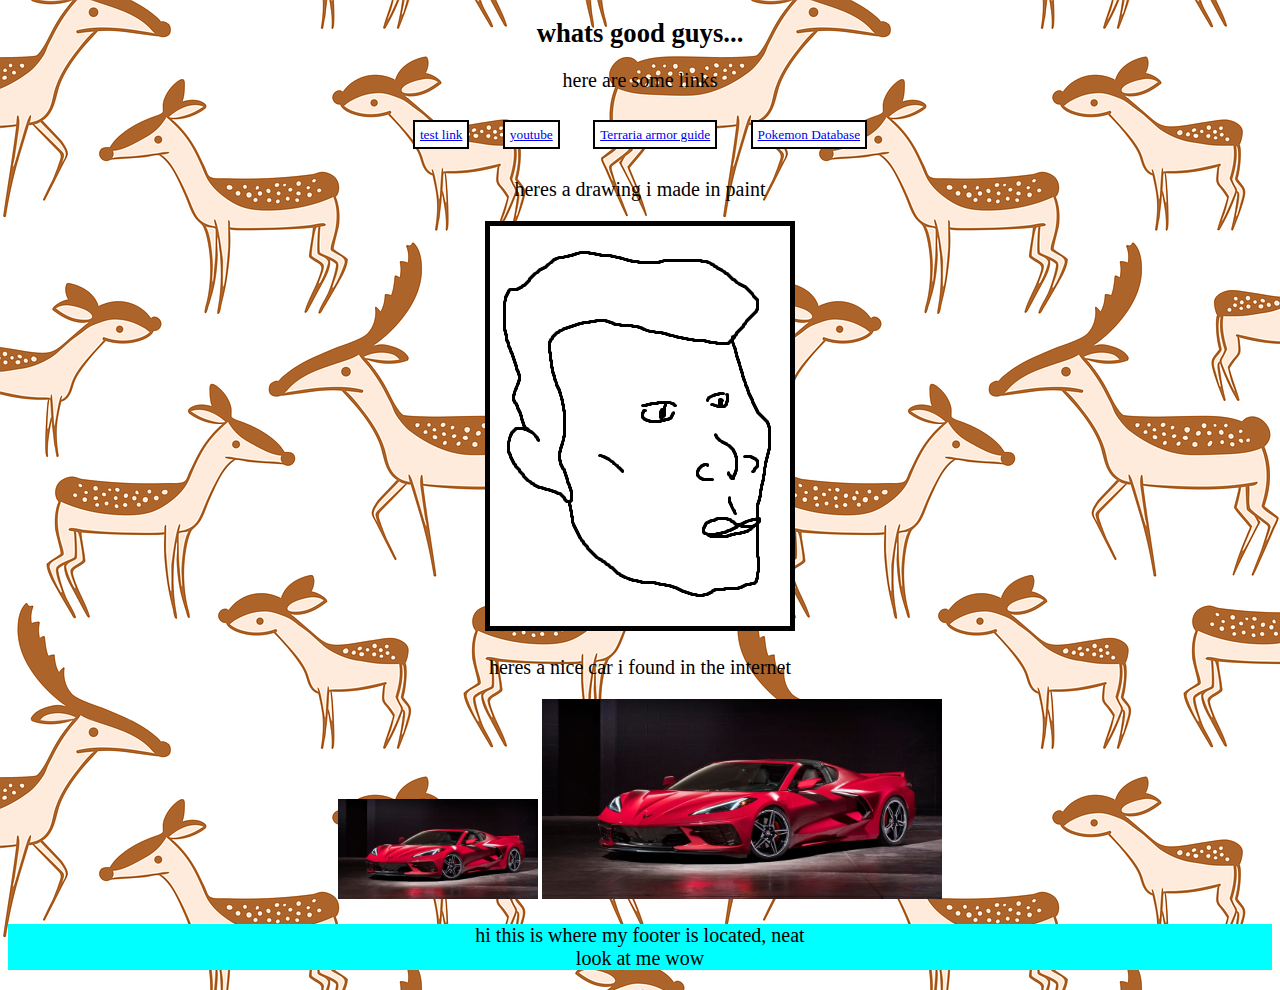
<file: index.html>
<!DOCTYPE html>
<html>

    <head>
        <title>HELLO MY WORLD</title>
        <link rel="stylesheet" href="main.css">
    </head>
    <center>
    <body>
        
        <h1>whats good guys...</h1>
        <p>here are some links</p>
            <ul>
                <a class="spacing" href="http://brackets.io">test link</a>
                <a class="spacing" href="https://www.youtube.com/">youtube</a>
                <a class="spacing" href="https://terraria.fandom.com/wiki/Armor">Terraria armor guide</a> 
                <a class="spacing" href="https://pokemondb.net/">Pokemon Database</a>
            </ul>
        
        
        <p>heres a drawing i made in paint</p>
        <img 
        class="crop_1"    
        src="Untitled.png">
        <p>heres a nice car i found in the internet</p>
        <img src="small_image.jpg" width=200 height= 100>
        <img src="bigger_image.jpg" width=400 height = 200>
        
    </body>
    
    
    <footer>
        <p>hi this is where my footer is located, neat <br>
        look at me wow</p>
        
    </footer>
    </center>
</html>
</file>
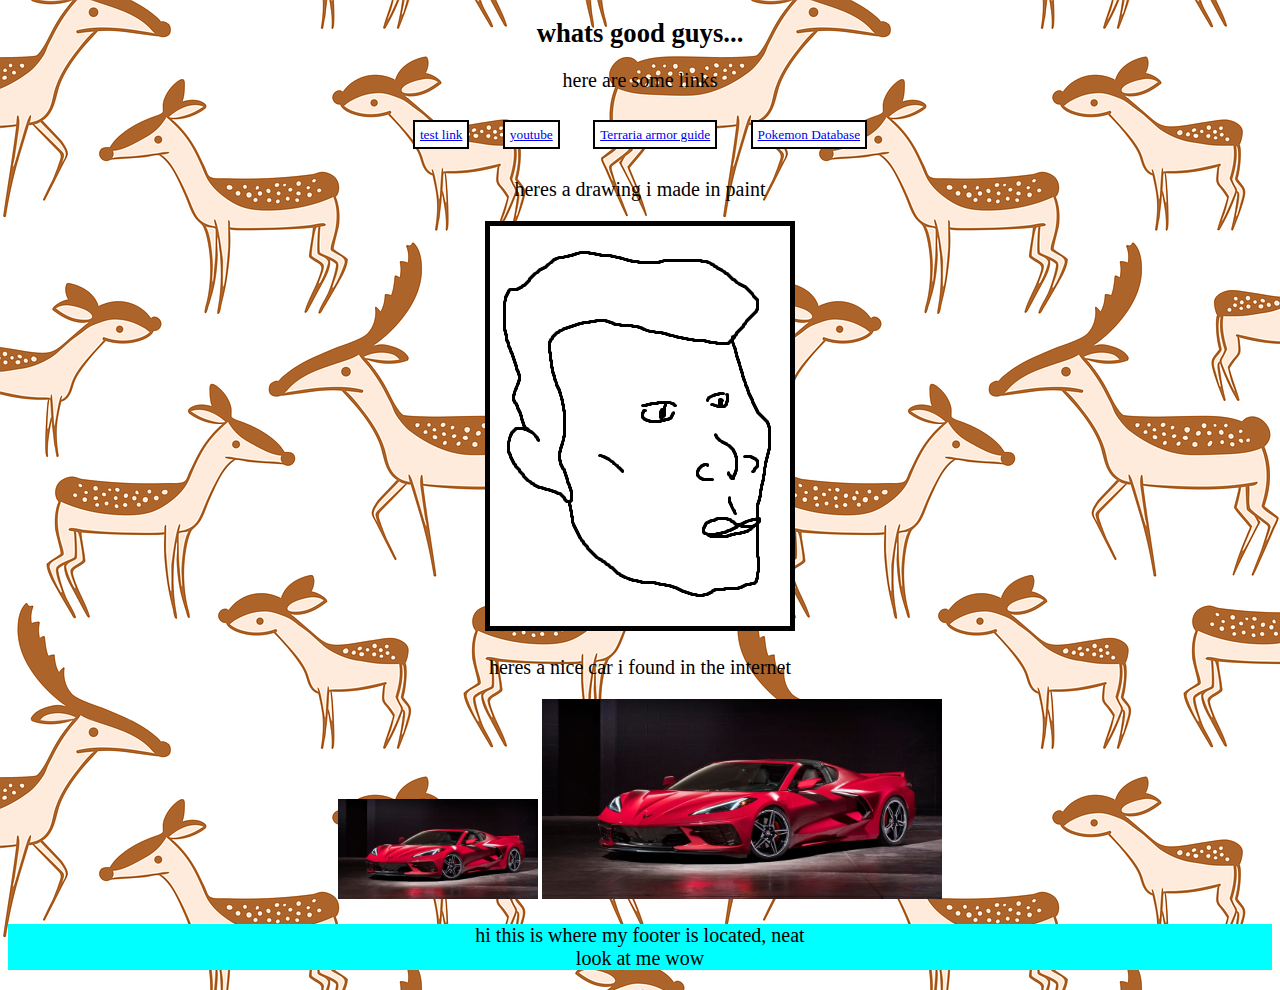
<file: test_website.html>
<!DOCTYPE html>
<html>

    <head>
        <title>HELLO MY WORLD</title>
        <link rel="stylesheet" href="main.css">
    </head>
    <center>
    <body>
        
        <h1>whats good guys...</h1>
        <p>here are some links</p>
            <ul>
                <a class="spacing" href="http://brackets.io">test link</a>
                <a class="spacing" href="https://www.youtube.com/">youtube</a>
                <a class="spacing" href="https://terraria.fandom.com/wiki/Armor">Terraria armor guide</a> 
                <a class="spacing" href="https://pokemondb.net/">Pokemon Database</a>
            </ul>
        
        
        <p>heres a drawing i made in paint</p>
        <img 
        class="crop_1"    
        src="Untitled.png">
        <p>heres a nice car i found in the internet</p>
        <img src="small_image.jpg" width=200 height= 100>
        <img src="bigger_image.jpg" width=400 height = 200>
        
    </body>
    
    
    <footer>
        <p>hi this is where my footer is located, neat <br>
        look at me wow</p>
        
    </footer>
    </center>
</html>
</file>
<file: main.css>
html { /*entire background modification*/
    /*background-image: linear-gradient(100deg, rgb(230, 233, 233) 0%, rgb(500, 600, 20) 100%);*/
    /*background-image: repeating-conic-gradient(red 1%, yellow 3%, black 5%, blue 7%, green 9%, white 10%, brown 12%);*/
    background-image: url('deer.png')
    /*background-image: radial-gradient(red 40%, green 80%, yellow 20%);*/
}
body { /*modifications within the body*/
    
    font-size: 13pt;
    /*border-spacing: "100"; */
}
h1 { /*modificatoins for the header*/
    font-size: 20pt
}

p{ /*modifications for paragraphs*/
    font-size: 15pt
}

ul{ /*backgound for url links*/

    padding: 15px;
    font-size: 10pt
}

.crop_1 { /*modifications for my paint drawing*/
    width: 300px;
    height: 400px;
    object-fit: none;
    object-position: 25% 15%;
    border: 5px solid black;
}

.spacing { /*modifications for URL links*/
    background-color: white;
    margin: 15px;
    border: 2px solid black;
    padding: 5px
}

footer { /*very bottom of a page*/
    
    background-color: aqua;
}
</file>
